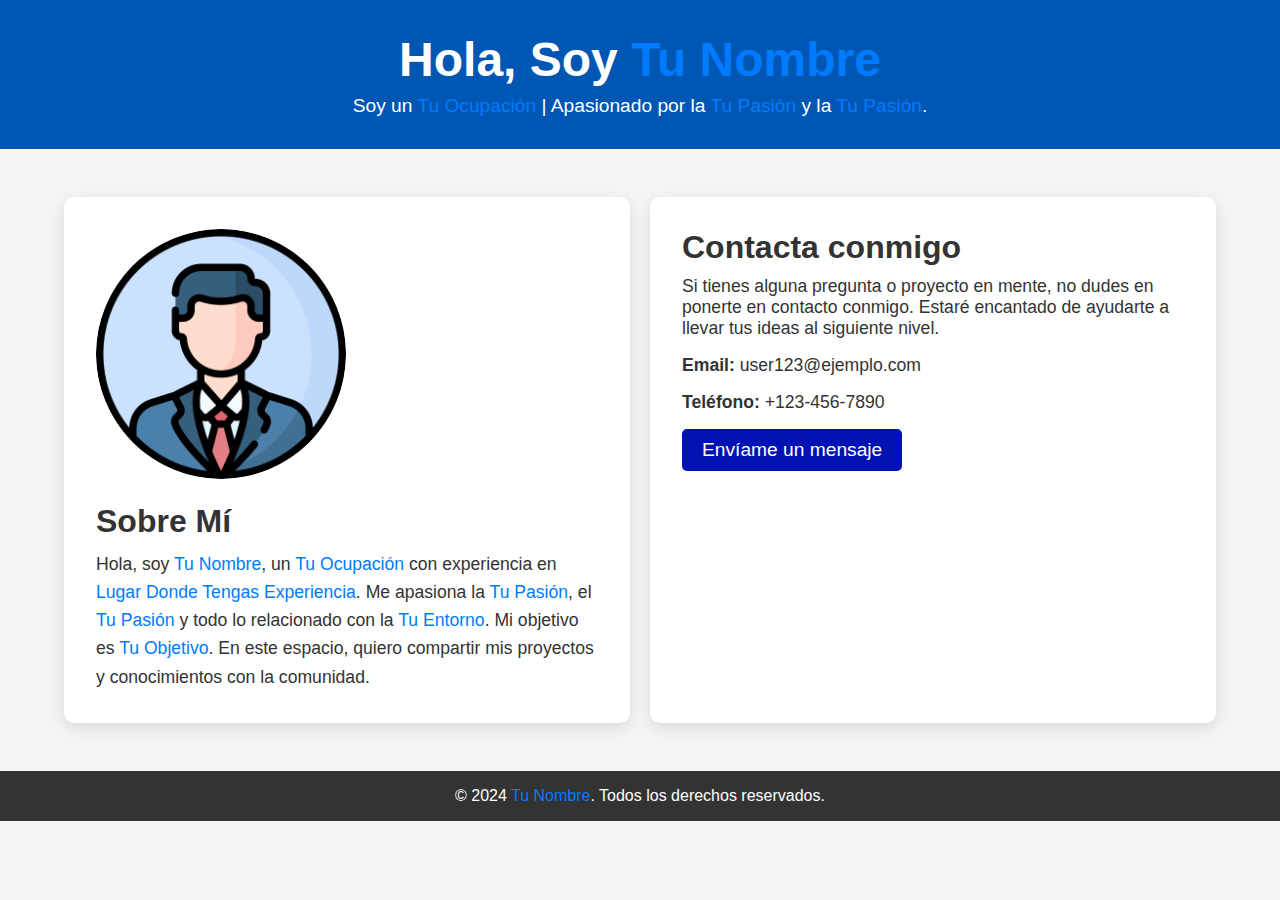
<file: presen.html>
<!DOCTYPE html>
<html lang="es">
<head>
    <meta charset="UTF-8">
    <meta name="viewport" content="width=device-width, initial-scale=1.0">
    <title>Mi Presentación</title>
    <style>
        * {
            margin: 0;
            padding: 0;
            box-sizing: border-box;
        }
        body {
            font-family: Arial, sans-serif;
            background-color: #f4f4f4;
            color: #333;
        }
        header {
            background-color: #0056b3;
            color: #fff;
            padding: 2rem;
            text-align: center;
        }
        header h1 {
            font-size: 3rem;
        }
        header p {
            font-size: 1.2rem;
            margin-top: 0.5rem;
        }
        .container {
            width: 90%;
            max-width: 1200px;
            margin: 3rem auto;
            display: flex;
            justify-content: space-between;
            gap: 20px;
        }
        .bio {
            flex: 1;
            background-color: #fff;
            padding: 2rem;
            border-radius: 10px;
            box-shadow: 0 5px 15px rgba(0, 0, 0, 0.1);
        }
        .bio img {
            width: 100%;
            max-width: 250px;
            border-radius: 50%;
            margin-bottom: 20px;
        }
        .bio h2 {
            font-size: 2rem;
            margin-bottom: 10px;
        }
        .bio p {
            font-size: 1.1rem;
            line-height: 1.6;
        }
        .contact {
            flex: 1;
            background-color: #fff;
            padding: 2rem;
            border-radius: 10px;
            box-shadow: 0 5px 15px rgba(0, 0, 0, 0.1);
        }
        .contact h2 {
            font-size: 2rem;
            margin-bottom: 10px;
        }
        .contact p {
            font-size: 1.1rem;
            margin-bottom: 1rem;
        }
        .contact a {
            display: inline-block;
            background-color: #0012b3;
            color: #fff;
            padding: 10px 20px;
            border-radius: 5px;
            text-decoration: none;
            font-size: 1.2rem;
            transition: background-color 0.3s;
        }
        .contact a:hover {
            background-color: #00408d;
        }
        footer {
            background-color: #333;
            color: #fff;
            text-align: center;
            padding: 1rem;
            margin-top: 2rem;
        }
        .highlight {
            color: #007bff;
        }
    </style>
</head>
<body>

<header>
    <h1>Hola, Soy <span class="highlight">Tu Nombre</span></h1>
    <p>Soy un <span class="highlight">Tu Ocupación</span> | Apasionado por la <span class="highlight">Tu Pasión</span> y la <span class="highlight">Tu Pasión</span>.</p>
</header>

<div class="container">
    <section class="bio">
        <img src="R.png" alt="Tu Foto">
        <h2>Sobre Mí</h2>
        <p>Hola, soy <span class="highlight">Tu Nombre</span>, un <span class="highlight">Tu Ocupación</span> con experiencia en <span class="highlight">Lugar Donde Tengas Experiencia</span>. Me apasiona la <span class="highlight">Tu Pasión</span>, el <span class="highlight">Tu Pasión</span> y todo lo relacionado con la <span class="highlight">Tu Entorno</span>. Mi objetivo es <span class="highlight">Tu Objetivo</span>. En este espacio, quiero compartir mis proyectos y conocimientos con la comunidad.</p>
    </section>

    <section class="contact">
        <h2>Contacta conmigo</h2>
        <p>Si tienes alguna pregunta o proyecto en mente, no dudes en ponerte en contacto conmigo. Estaré encantado de ayudarte a llevar tus ideas al siguiente nivel.</p>
        <p><strong>Email:</strong> user123@ejemplo.com</p>
        <p><strong>Teléfono:</strong> +123-456-7890</p>
        <a href="mailto:tucorreo@ejemplo.com">Envíame un mensaje</a>
    </section>
</div>

<footer>
    <p>&copy; 2024 <span class="highlight">Tu Nombre</span>. Todos los derechos reservados.</p>
</footer>

</body>
</html>
</file>
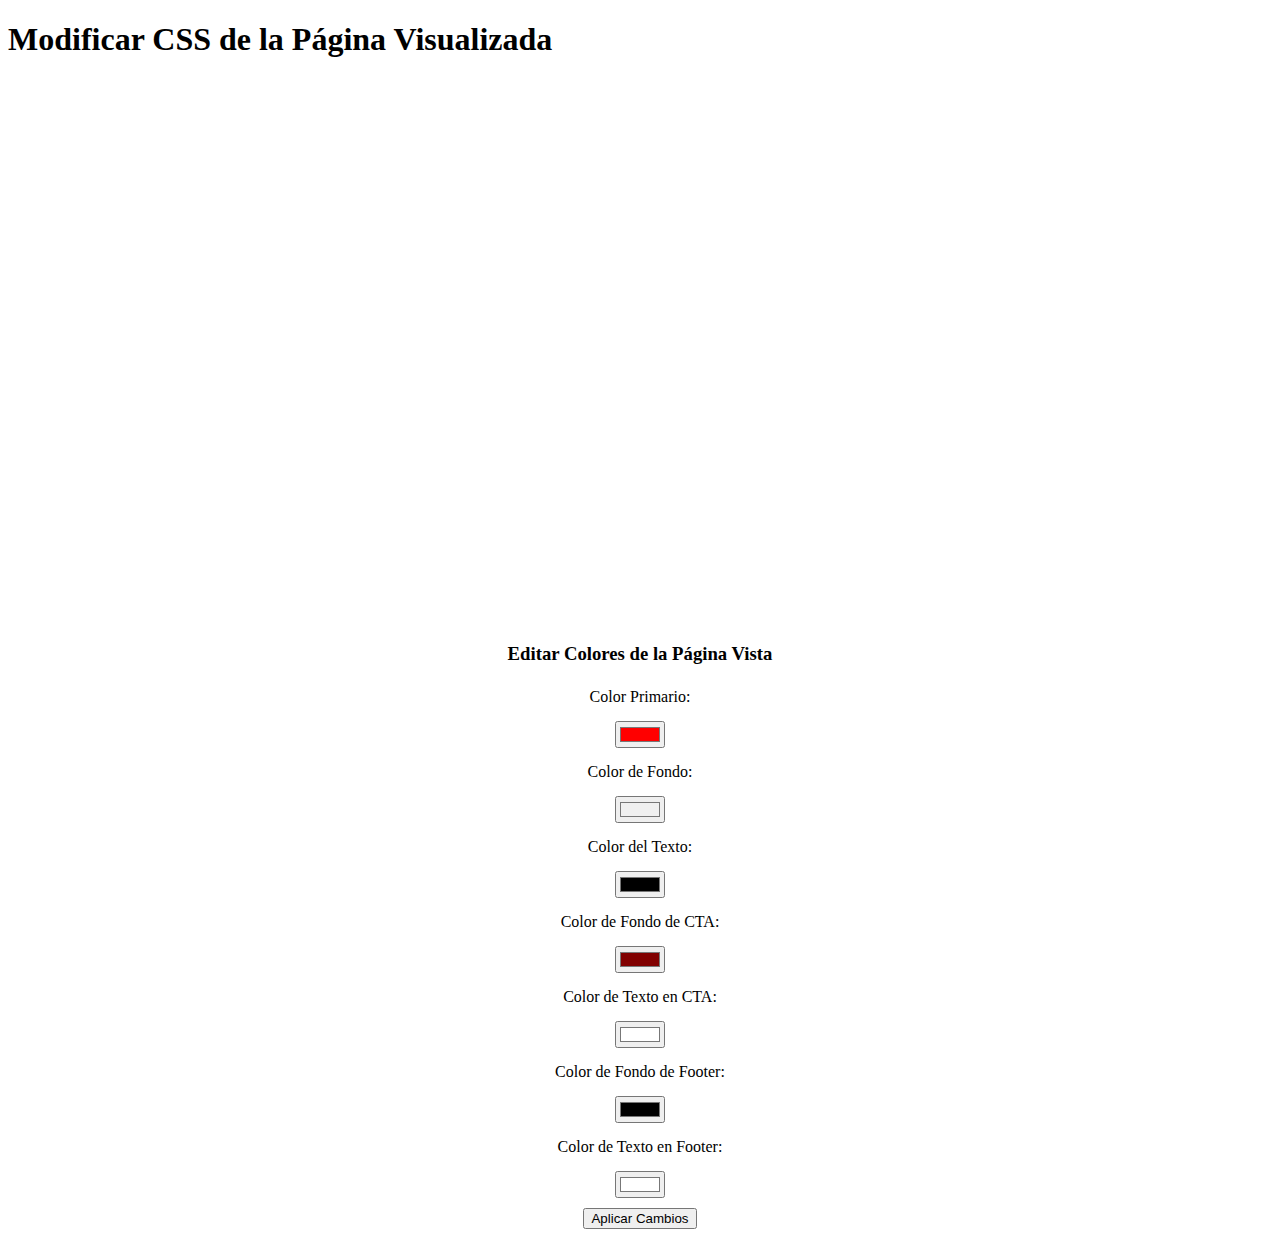
<file: web.html>
<!DOCTYPE html>
<html lang="es">
<head>
    <meta charset="UTF-8">
    <meta name="viewport" content="width=device-width, initial-scale=1.0">
    <title>Modificar CSS de Página Externa</title>
    <style>
        :root {
            --primary-color: #ff0000;  /* Naranja */
            --primary-color-dark: #c50000;  /* Naranja oscuro */
            --background-color: #f0f0f0;  /* Fondo claro */
            --text-color: #333;  /* Texto oscuro */
            --cta-background-color: #810000;  /* Fondo de la sección CTA */
            --cta-text-color: #fff;  /* Texto blanco para CTA */
            --footer-background-color: #333;  /* Fondo oscuro para footer */
            --footer-text-color: #fff;  /* Texto blanco para footer */
        }

        iframe {
            width: 100%;
            height: 500px;
            border: none;
            margin-top: 20px;
        }

        .controls {
            padding: 20px;
            display: flex;
            flex-direction: column;
            align-items: center;
        }

        .controls label {
            margin: 5px;
        }

        .controls input {
            margin: 10px;
        }
    </style>
</head>
<body>

<h1>Modificar CSS de la Página Visualizada</h1>

<iframe id="iframe" src="https://es.wikipedia.org/wiki/Wikipedia:Portada"></iframe>

<div class="controls">
    <h3>Editar Colores de la Página Vista</h3>
    <label for="primaryColor">Color Primario:</label>
    <input type="color" id="primaryColor" value="#ff0000">

    <label for="backgroundColor">Color de Fondo:</label>
    <input type="color" id="backgroundColor" value="#f0f0f0">

    <label for="textColor">Color del Texto:</label>
    <input type="color" id="textColor" value="#333">

    <label for="ctaBackgroundColor">Color de Fondo de CTA:</label>
    <input type="color" id="ctaBackgroundColor" value="#810000">

    <label for="ctaTextColor">Color de Texto en CTA:</label>
    <input type="color" id="ctaTextColor" value="#ffffff">

    <label for="footerBackgroundColor">Color de Fondo de Footer:</label>
    <input type="color" id="footerBackgroundColor" value="#333">

    <label for="footerTextColor">Color de Texto en Footer:</label>
    <input type="color" id="footerTextColor" value="#ffffff">

    <button onclick="applyStyles()">Aplicar Cambios</button>
</div>

<script>
    function applyStyles() {
        const iframe = document.getElementById('iframe');
        const iframeDocument = iframe.contentDocument || iframe.contentWindow.document;

        const primaryColor = document.getElementById('primaryColor').value;
        const backgroundColor = document.getElementById('backgroundColor').value;
        const textColor = document.getElementById('textColor').value;
        const ctaBackgroundColor = document.getElementById('ctaBackgroundColor').value;
        const ctaTextColor = document.getElementById('ctaTextColor').value;
        const footerBackgroundColor = document.getElementById('footerBackgroundColor').value;
        const footerTextColor = document.getElementById('footerTextColor').value;

        // Cambiar las variables CSS dentro del iframe
        iframeDocument.documentElement.style.setProperty('--primary-color', primaryColor);
        iframeDocument.documentElement.style.setProperty('--background-color', backgroundColor);
        iframeDocument.documentElement.style.setProperty('--text-color', textColor);
        iframeDocument.documentElement.style.setProperty('--cta-background-color', ctaBackgroundColor);
        iframeDocument.documentElement.style.setProperty('--cta-text-color', ctaTextColor);
        iframeDocument.documentElement.style.setProperty('--footer-background-color', footerBackgroundColor);
        iframeDocument.documentElement.style.setProperty('--footer-text-color', footerTextColor);
    }
</script>

</body>
</html>
</file>
